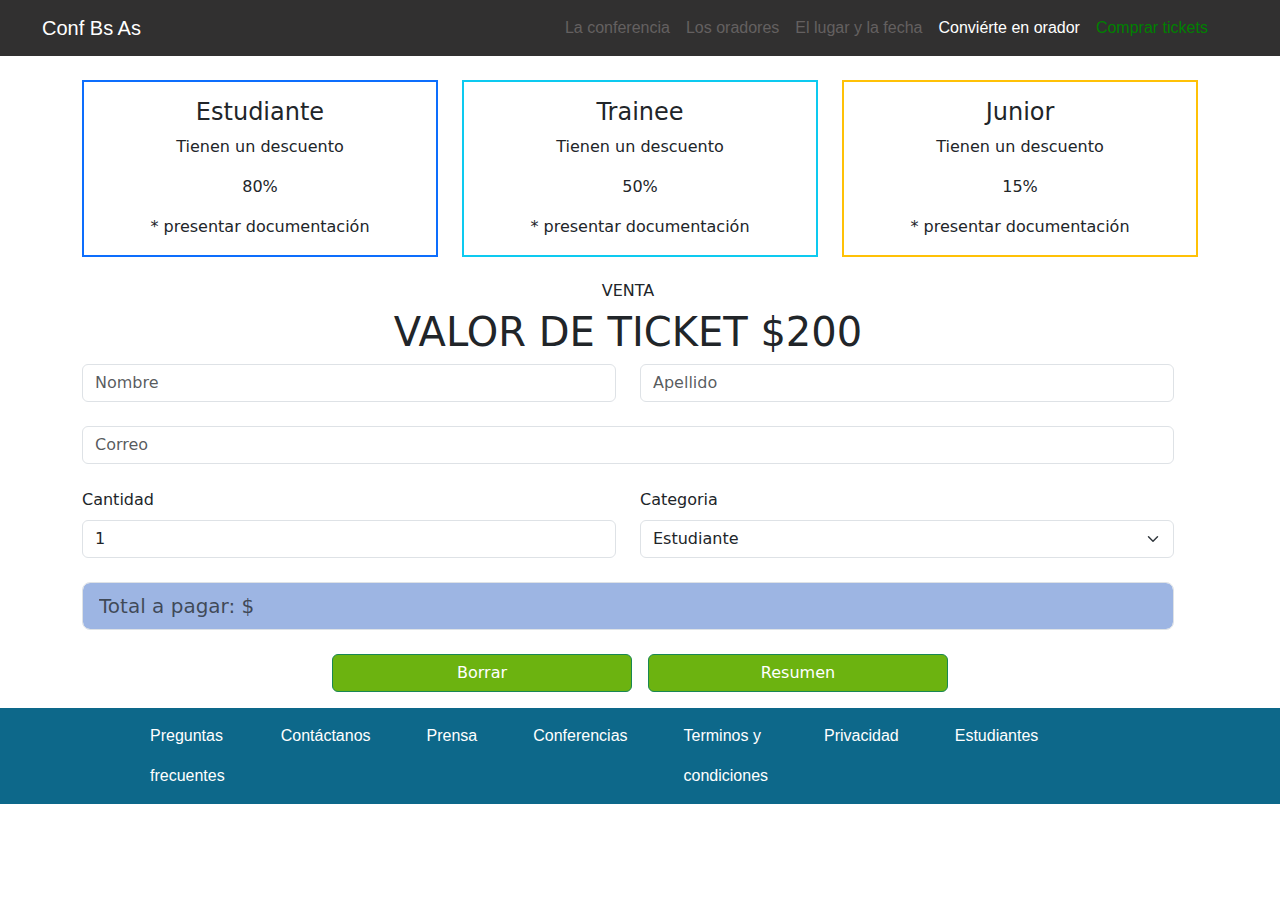
<file: index.html>
<!DOCTYPE html>
<html lang="en">
<head>
    <meta charset="UTF-8">
    <meta name="viewport" content="width=device-width, initial-scale=1.0">
    <link rel="stylesheet" href="asset/css/bootstrap.css">
    <link type="text/css" rel="stylesheet" href="asset/css/estilos.css">
</head>
<body>
  <main>
    <header>
      <nav class="navbar navbar-expand-lg bg-pg">
        <div class="container-fluid">
          <a class="navbar-brand bs" href="#">Conf Bs As</a>
          <div class="collapse navbar-collapse" id="navbarNav">
            <ul class="navbar-nav">
              <li class="nav-item all">
                <a class="nav-link" aria-current="page" href="#">La conferencia</a>
              </li>
              <li class="nav-item">
                <a class="nav-link" href="#">Los oradores</a>
              </li>
              <li class="nav-item">
                <a class="nav-link" href="#">El lugar y la fecha</a>
              </li>
              <li class="nav-item orador">
                <a class="nav-link" href="#">Conviérte en orador</a>
              </li>
              <li class="nav-item ticket">
                <a class="nav-link" href="#">Comprar tickets</a>
              </li>
            </ul>
          </div>
        </div>
      </nav>
    </header>

  <div class="container">
    <div class="justify-content-center mt-4 ct">
          <div class="row">
              <div class = "col">
                  <div class="card border-primary border-2 rounded-0  text-center">
                    <div class="card-body">
                    <h4 class="card-title">Estudiante</h4>
                    <p class="card-text">Tienen un descuento</p>
                    <p class="card-text">80%</p>
                    <p class="card-text">* presentar documentación</p>
                  </div>
              </div>
          </div>

          <div class="col">
              <div class="card border-info border-2 rounded-0 text-center">
                  <div class="card-body">
                    <h4 class="card-title">Trainee</h4>
                    <p class="card-text">Tienen un descuento</p>
                    <p class="card-text">50%</p>
                    <p class="card-text">* presentar documentación</p>
                  </div>
              </div>
          </div>
          
          <div class="col">
          <div class="card border-warning border-2 rounded-0 text-center">
              <div class="card-body">
              <h4 class="card-title">Junior</h4>
              <p class="card-text">Tienen un descuento</p>
              <p class="card-text">15%</p>
              <p class="card-text">* presentar documentación</p>
              </div>
          </div>
        </div> 
      

          <form class="row">
              <div class="justify-content-center mt-4"> 
                  <h6 class="text-center">VENTA</h6>
                  <h1 class="text-center">VALOR DE TICKET $200</h1>
              </div>
              <div class="col-6">
                  <input class="form-control" type="text" name="nombre" id="nombre" placeholder="Nombre">
              </div>
              <div class="col-6">
                  <input class="form-control" type="text" name="apellido" id="apellido" placeholder="Apellido">
              </div>
              <div class="col-12 justify-content-center mt-4">
                  <input class="form-control" type="email" name="correo" id="correo" placeholder="Correo">
              </div>
              <div class="col-6 justify-content-center mt-4">
                  <label for="cantidad" class="form-label">Cantidad</label>
                  <input class="form-control" type="number" name="cantidad" id="cantidad" value="1" min="1" max="6" >
              </div>
              <div class="col-6 justify-content-center mt-4">
                  <label for="categoria" class="form-label">Categoria</label>
                  <select class="form-select" id="categoria" >
                      <option value="1">Estudiante</option>
                      <option value="2">Trainee</option>
                      <option value="3">Junior</option>
                  </select>
              </div>   

              <div class="col-12 justify-content-center mt-4">
                  <input class="form-control form-control-lg ct" type="text" name="pago" id="resultado" placeholder="Total a pagar: $">
              </div>  
        </form>
            
          <div class="gap-3 d-md-flex justify-content-md-center mb-3 mt-4">
              <button id="calcular" onclick="limpiar()" class="btn btn-success btn-block bt-cl" name="button">Borrar</button>
              <button id="limpiar" onclick="valorEntrada()" class="btn btn-success btn-block bt-cl" name="button">Resumen</button>
          </div>  
        </div>
      </div>
    </div>
    
    <footer>
        <nav class="navbar navbar-expand-lg bg-ft">
          <div class="container-fluid">
            <a class="nav-link bs all" href="#"></a>
            <div class="collapse navbar-collapse" id="navbarNav">
              <ul class="navbar-nav">
                <li class="nav-item mg">
                  <a class="nav-link bs all" href="#">Preguntas</a>
                  <a class="nav-link bs all" href="#">frecuentes</a>
                </li>
                <li class="nav-item mg">
                  <a class="nav-link">Contáctanos</a>
                </li>
                <li class="nav-item mg">
                  <a class="nav-link" href="#">Prensa</a>
                </li>
                <li class="nav-item mg">
                  <a class="nav-link" href="#">Conferencias</a>
                </li>
                <li class="nav-item mg tc">
                  <a class="nav-link" href="#">Terminos y</a>
                  <a class="nav-link" href="#">condiciones</a>
                </li>
                <li class="nav-item mg">
                  <a class="nav-link" href="#">Privacidad</a>
                </li>
                <li class="nav-item mg">
                  <a class="nav-link" href="#">Estudiantes</a>
                </li>
              </ul>
            </div>
          </div>
        </nav>
    </footer>

  </main>
<script src="asset/js/funciones.js"></script>
</body>
</html>
</file>
<file: asset/css/estilos.css>
nav.bg-pg{
    background-color: rgb(49, 48, 48);
    font-family: sans-serif;

}

nav.bg-pg a.bs{
    margin-left: 30px;
    color: white;
}

nav.bg-pg ul li a{
    color: rgb(100, 96, 96);
}

nav.bg-pg ul li.orador a{
    color: white;
}

nav.bg-pg ul li.all a{
   margin-left: 400px;
}

nav.bg-pg ul li.ticket a{
    display: block;
    color: green;
}

nav.bg-ft{
    background-color: rgb(13, 104, 138);
    font-family: sans-serif;

}

nav.bg-ft a.bs{
    margin-left: 30px;
    color: white;
}

nav.bg-ft ul li a{
    color: white;
}

nav.bg-ft a.all{
    margin-left: 100px;
 }

 nav.bg-ft ul li.tc a{
  vertical-align: text-top; 
  font-stretch:narrower;

 }

 nav.bg-ft ul li.mg a{

    margin-left: 30px ;
    margin-right:  10px;
 }

 button.bt-cl{
    width: 300px;
  
 }

div input.ct{
    background-color: rgb(157, 181, 227)
}
</file>
